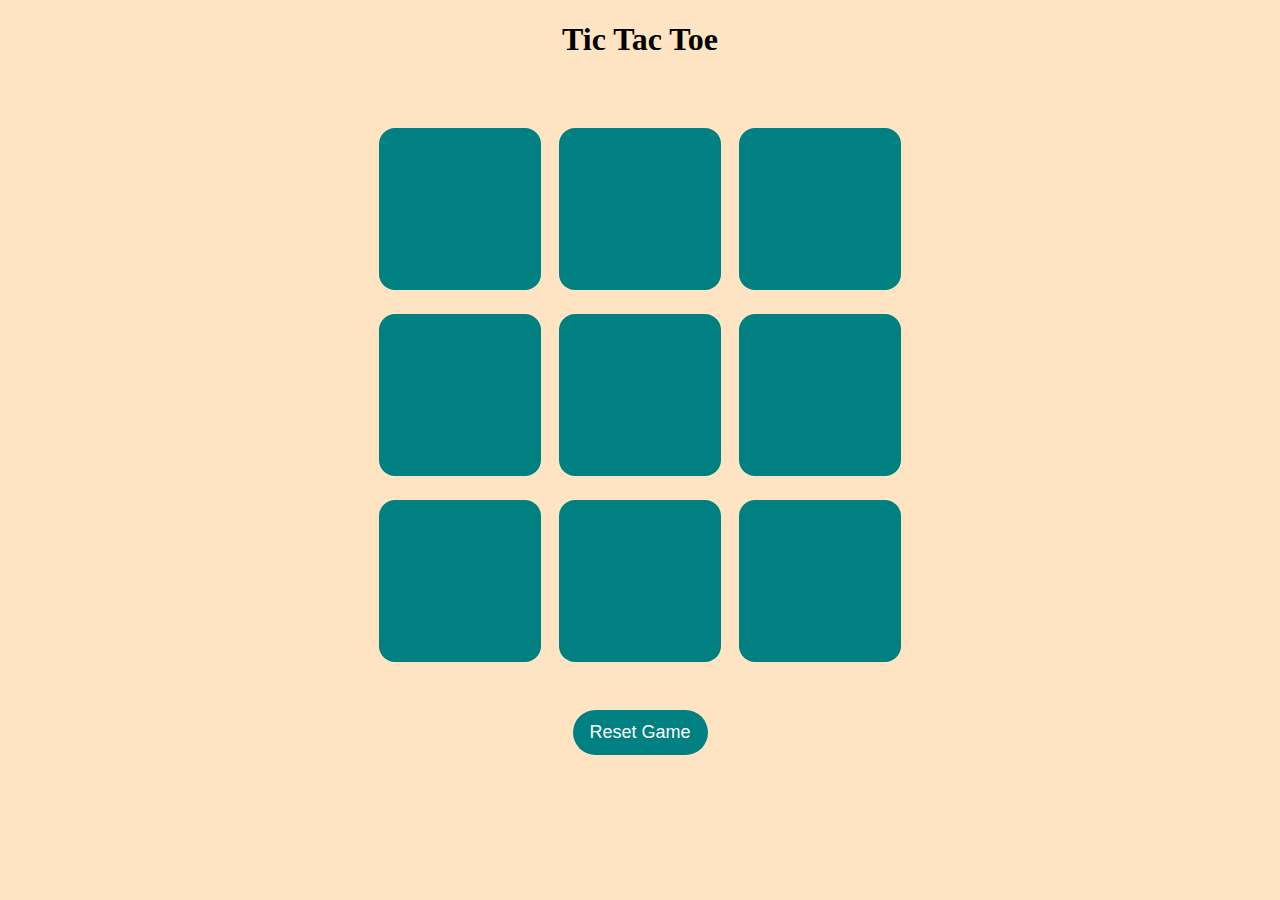
<file: index.html>
<!DOCTYPE html>
<html lang="en">
<head>
    <meta charset="UTF-8">
    <meta name="viewport" content="width=device-width, initial-scale=1.0">
    <title>Document</title>
    <link rel="stylesheet" href="static/ticktacktoe.css">

</head>
<body>  
    <h1>Tic Tac Toe</h1>
    <h2></h2>
    <div class="container">
    
    <div class="bigbox">
        <button class="boxes"></button>
        <button class="boxes"></button>
        <button class="boxes"></button>
        <button class="boxes"></button>
        <button class="boxes"></button>
        <button class="boxes"></button>
        <button class="boxes"></button>
        <button class="boxes"></button>
        <button class="boxes"></button>
    </div>
    
    </div>
    <button id="reset">Reset Game</button>
    <script src="ticktacktoe.js"></script>
</body>
</html>
</file>
<file: static/ticktacktoe.css>
body{
    text-align: center;
    background-color: bisque;
}
.container{
    height:70vh;
    display:flex;
    align-items: center;
    justify-content: center;


}

.bigbox{
    height:60vmin;
    width:60vmin;
    display: flex;
    flex-wrap: wrap;
    justify-content: center;
    align-items: center;
    gap:2vmin;
    
    

}

.boxes{
    height:18vmin;
    width:18vmin;
    background-color:teal;
    border-radius:1rem;
    border:none;
    color:white;
    font-size:10vmin;
}

#reset{
      height:5vmin;
      width:15vmin;
      border-radius:1.5rem;
      border:none;
      background-color: teal;
      color:white;
      font-size: 2vmin;
      
}
</file>
